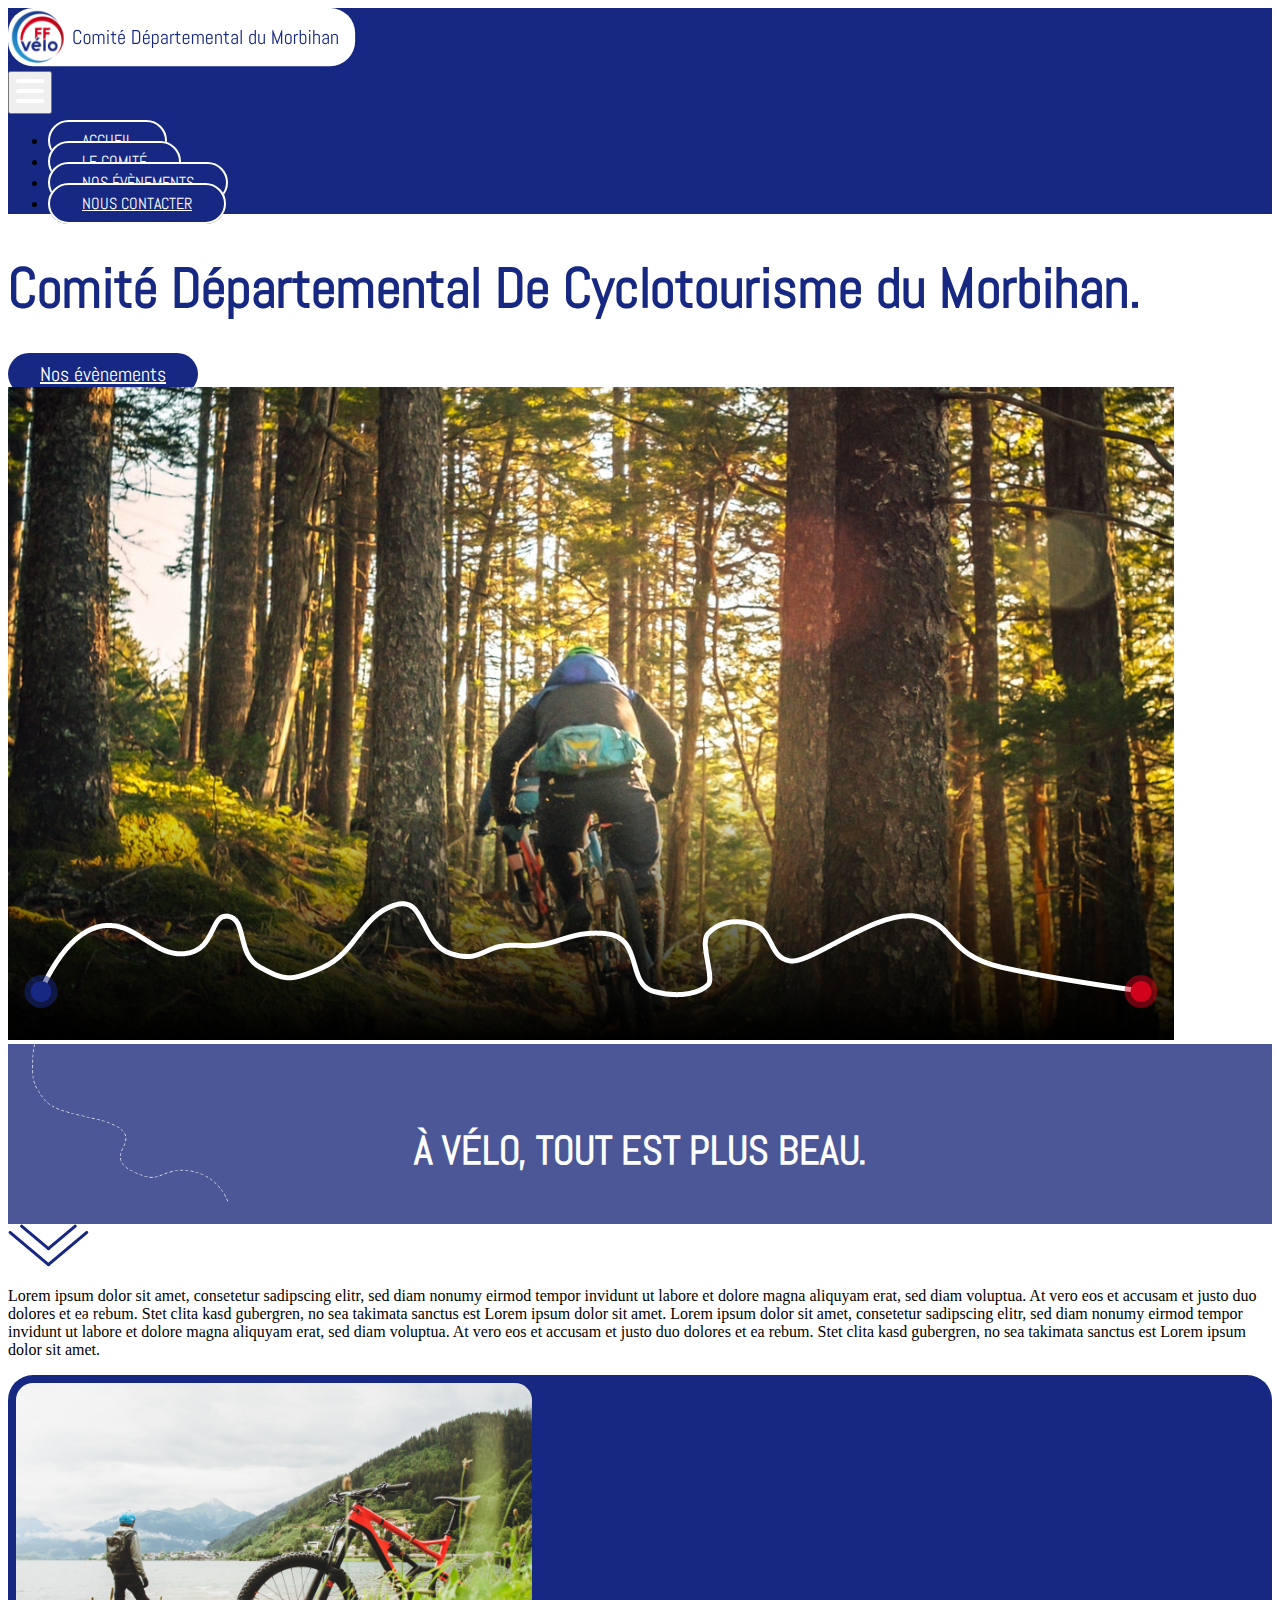
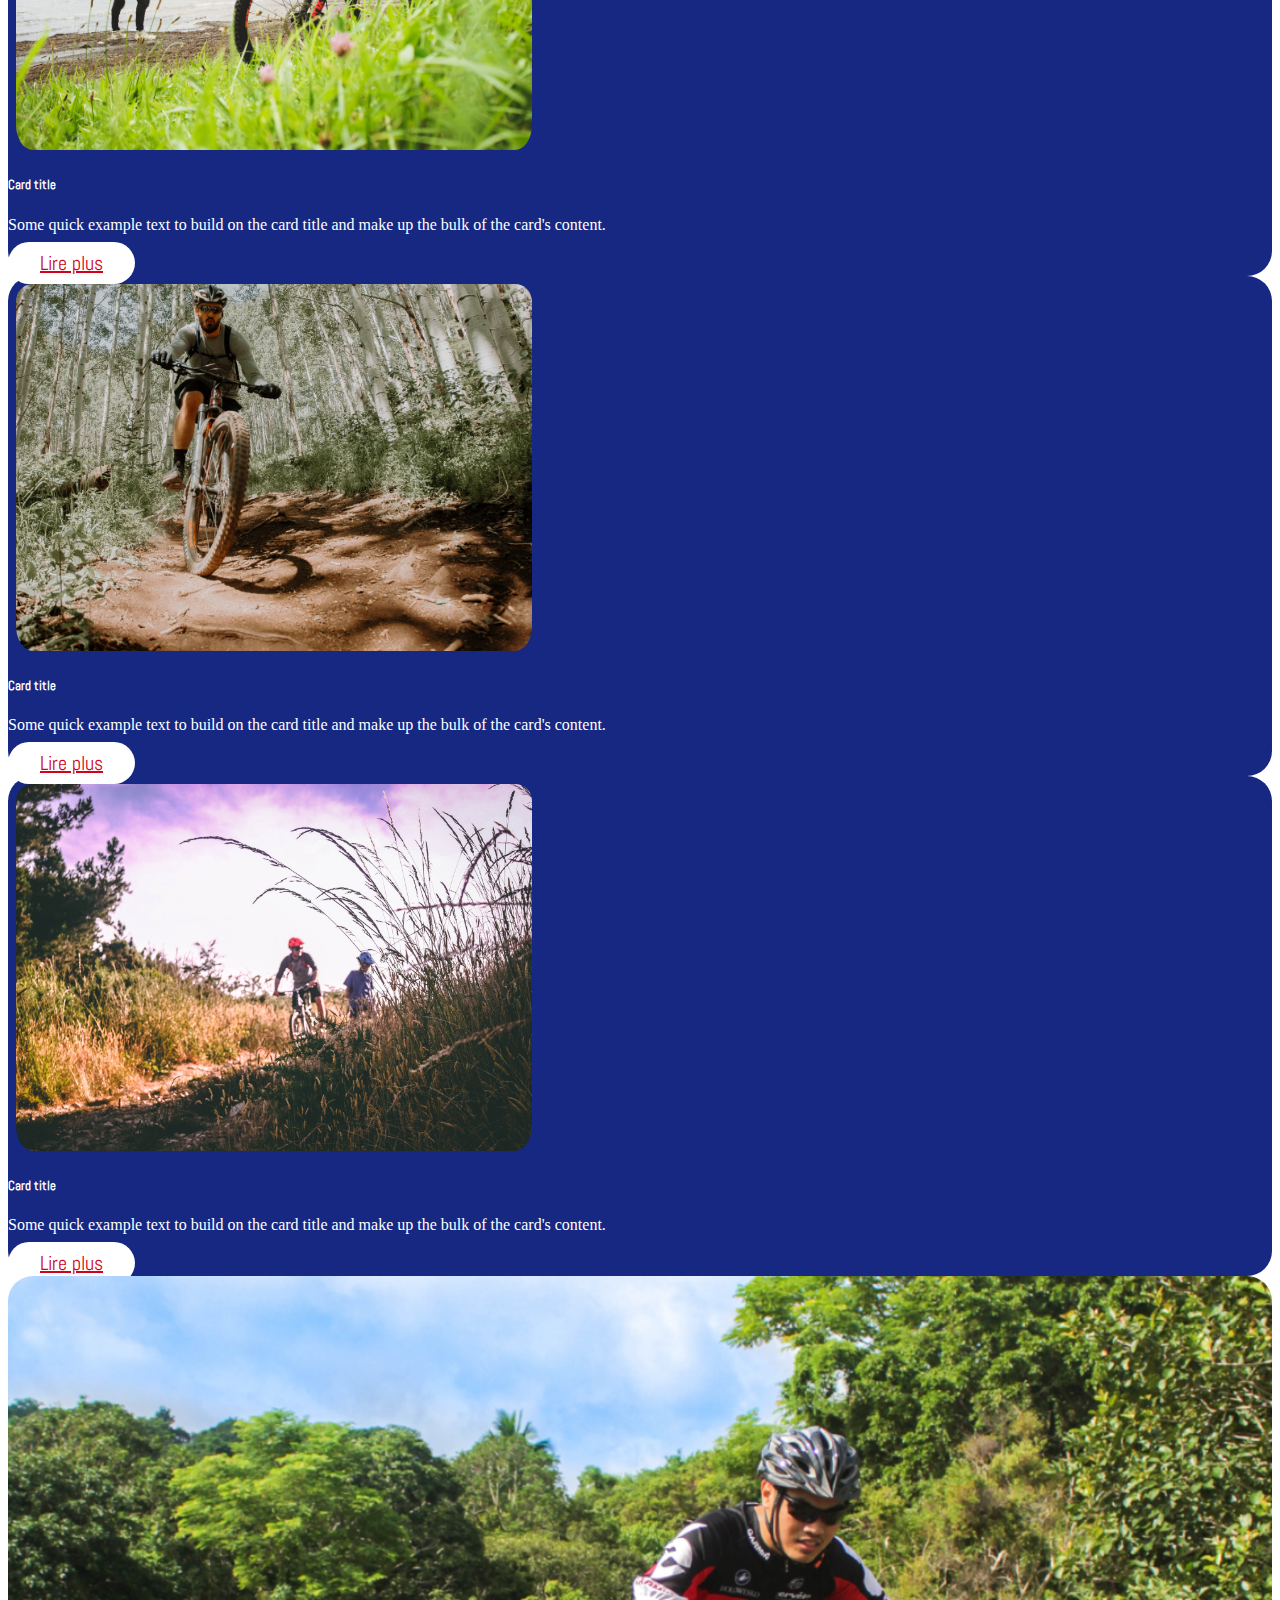
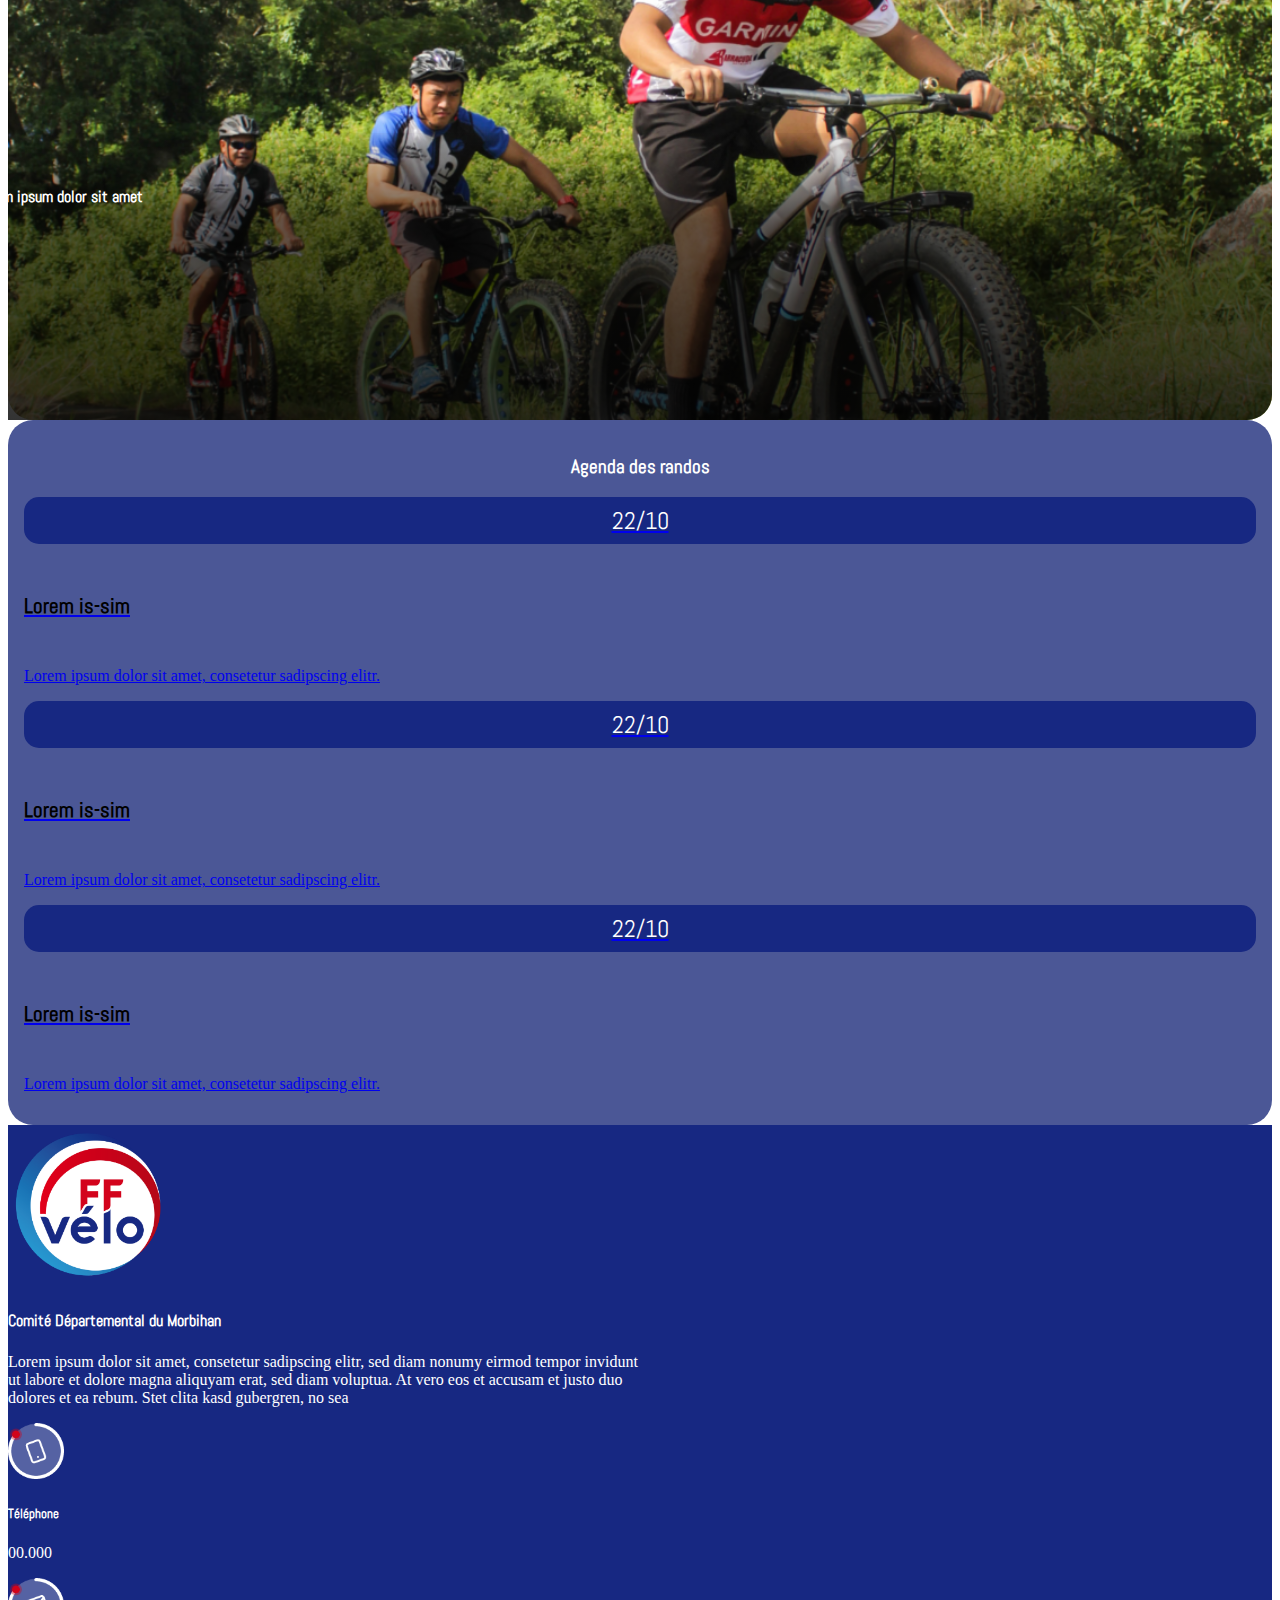
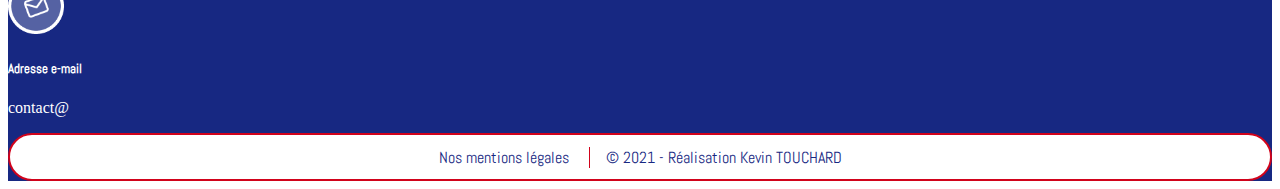
<file: index.html>
<!DOCTYPE html>
<html lang="fr">
  <head>
    <meta charset="UTF-8" />
    <meta http-equiv="X-UA-Compatible" content="IE=edge" />
    <meta name="viewport" content="width=device-width, initial-scale=1.0" />
    <meta
      name="robots"
      content="index, follow, max-image-preview:large, max-snippet:-1, max-video-preview:-1"
    />
    <title>Comité Départemental de Cyclotourisme du Morbihan</title>
    <meta
      name="description"
      content="Découvrez les actualités et les évènements organisés par le comité du Morbihan."
    />
    <link rel="canonical" href="https://morbihan.ffvelo.fr" />
    <meta property="og:locale" content="fr_FR" />
    <meta property="og:type" content="website" />
    <meta
      property="og:title"
      content="Comité Départemental de Cyclotourisme du Morbihan"
    />
    <meta
      property="og:description"
      content="Vous trouverez sur ce site tout ce qu'il faut savoir sur le cyclotourisme au niveau du Morbihan : loisirs, pratique, actualités et séjours touristiques à vélo."
    />
    <meta property="og:url" content="https://morbihan.ffvelo.fr/" />
    <meta property="og:site_name" content="MORBIHAN FFVÉLO" />
    <link
      rel="icon"
      href="assets/img/cropped-FFVELO_logo_CMJN-1024x988-1-32x32.png"
      sizes="32x32"
    />
    <link
      rel="icon"
      href="assets/img/cropped-FFVELO_logo_CMJN-1024x988-1-192x192.png"
      sizes="192x192"
    />
    <link
      rel="apple-touch-icon"
      href="assets/img/cropped-FFVELO_logo_CMJN-1024x988-1-180x180.png"
    />
    <link
      href="https://cdn.jsdelivr.net/npm/bootstrap@5.1.3/dist/css/bootstrap.min.css"
      rel="stylesheet"
      integrity="sha384-1BmE4kWBq78iYhFldvKuhfTAU6auU8tT94WrHftjDbrCEXSU1oBoqyl2QvZ6jIW3"
      crossorigin="anonymous"
    />
    <script
      src="https://cdn.jsdelivr.net/npm/bootstrap@5.1.3/dist/js/bootstrap.bundle.min.js"
      integrity="sha384-ka7Sk0Gln4gmtz2MlQnikT1wXgYsOg+OMhuP+IlRH9sENBO0LRn5q+8nbTov4+1p"
      crossorigin="anonymous"
    ></script>
    <link rel="stylesheet" href="assets/css/cyclorando.css" />
    <link
      rel="stylesheet"
      href="https://cdnjs.cloudflare.com/ajax/libs/font-awesome/6.0.0-beta3/css/all.min.css"
    />
  </head>
  <body>
    <main>
      <nav class="navbar navbar-expand-lg navbar-fixed-top" id="navbar">
        <div class="container justify-content-between">
          <div class="d-flex">
            <a
              href="index.html"
              class="
                d-flex
                align-items-center
                mb-3 mb-md-0
                me-md-auto
                text-dark text-decoration-none
              "
              id="nav-logo"
            >
              <img
                src="assets/img/logo.png"
                alt="Comité Départemental du Morbihan"
              />
            </a>
          </div>
          <button
            class="navbar-toggler"
            type="button"
            data-bs-toggle="collapse"
            data-bs-target="#navbarToggler"
            aria-controls="navbarToggler"
            aria-expanded="false"
            aria-label="Toggle navigation"
          >
            <i class="fas fa-bars"></i>
          </button>
          <div class="navbar-nav flex-row">
            <div class="collapse navbar-collapse" id="navbarToggler">
              <ul class="nav nav-pills d-flex align-items-center">
                <li class="nav-item">
                  <a
                    href="index.html"
                    class="nav-link active"
                    aria-current="page"
                    >Accueil</a
                  >
                </li>
                <li class="nav-item">
                  <a href="comite-directeur.html" class="nav-link">Le comité</a>
                </li>
                <li class="nav-item">
                  <a href="nos-evenements.html" class="nav-link"
                    >Nos évènements</a
                  >
                </li>
                <li class="nav-item">
                  <a href="contact.html" class="nav-link">Nous contacter</a>
                </li>
              </ul>
            </div>
          </div>
        </div>
      </nav>

      <section class="hero-section">
        <div class="row g-0">
          <div class="col-12 col-lg-5 d-flex align-items-center px-3">
            <div class="py-5 px-5">
              <h1>Comité Départemental De Cyclotourisme du Morbihan.</h1>
              <div class="text-end mt-4">
                <a href="nos-evenements.html" class="btn btn-primary"
                  >Nos évènements</a
                >
              </div>
            </div>
          </div>
          <div class="col-12 col-lg-7 d-flex flex-column-reverse">
            <img
              src="assets/img/HERO_IMG.png"
              alt="Photo d'une randonnée à vélo"
              class="img-fluid"
            />
          </div>
        </div>
      </section>
      <div class="row g-0">
        <div class="large-title-before col-2">
          <img src="assets/img/title_dots_left.png" alt="Tracé d'un parcours" />
        </div>
        <div class="large-title col-8">
          <h2>À vélo, tout est plus beau.</h2>
        </div>
        <div class="large-title-after col-2 d-flex justify-content-end">
          <img
            src="assets/img/title_dots_right.png"
            alt="Tracé d'un parcours"
          />
        </div>
      </div>
      <div class="d-flex justify-content-center py-5">
        <img
          class="img-fluid"
          src="assets/img/arrow_bottom.png"
          alt="Vous pouvez faire défiler la page vers le bas"
        />
      </div>
      <div class="container">
        <div class="row pb-5">
          <p>
            Lorem ipsum dolor sit amet, consetetur sadipscing elitr, sed diam
            nonumy eirmod tempor invidunt ut labore et dolore magna aliquyam
            erat, sed diam voluptua. At vero eos et accusam et justo duo dolores
            et ea rebum. Stet clita kasd gubergren, no sea takimata sanctus est
            Lorem ipsum dolor sit amet. Lorem ipsum dolor sit amet, consetetur
            sadipscing elitr, sed diam nonumy eirmod tempor invidunt ut labore
            et dolore magna aliquyam erat, sed diam voluptua. At vero eos et
            accusam et justo duo dolores et ea rebum. Stet clita kasd gubergren,
            no sea takimata sanctus est Lorem ipsum dolor sit amet.
          </p>
        </div>
      </div>

      <div class="container">
        <div class="row gx-5 p-1 p-lg-5">
          <div class="col-12 col-lg-4 mb-5 mb-lg-0">
            <div class="card">
              <img
                src="assets/img/photos/velo-1.png"
                class="card-img-top"
                alt="Sortie en vélo"
              />
              <div class="card-body">
                <h5 class="card-title">Card title</h5>
                <p class="card-text">
                  Some quick example text to build on the card title and make up
                  the bulk of the card's content.
                </p>
                <div class="text-end">
                  <a href="#" class="btn">Lire plus</a>
                </div>
              </div>
            </div>
          </div>
          <div class="col-12 col-lg-4 mb-5 mb-lg-0">
            <div class="card">
              <img
                src="assets/img/photos/velo-2.png"
                class="card-img-top"
                alt="Sortie en vélo"
              />
              <div class="card-body">
                <h5 class="card-title">Card title</h5>
                <p class="card-text">
                  Some quick example text to build on the card title and make up
                  the bulk of the card's content.
                </p>
                <div class="text-end">
                  <a href="#" class="btn">Lire plus</a>
                </div>
              </div>
            </div>
          </div>
          <div class="col-12 col-lg-4 mb-5 mb-lg-0">
            <div class="card">
              <img
                src="assets/img/photos/velo-3.png"
                class="card-img-top"
                alt="Sortie en vélo"
              />
              <div class="card-body">
                <h5 class="card-title">Card title</h5>
                <p class="card-text">
                  Some quick example text to build on the card title and make up
                  the bulk of the card's content.
                </p>
                <div class="text-end">
                  <a href="#" class="btn">Lire plus</a>
                </div>
              </div>
            </div>
          </div>
        </div>
      </div>

      <div class="container mb-5">
        <div class="row gx-5 p-2 p-lg-5">
          <div class="col-12 col-lg-8 mb-5 mb-lg-0">
            <div class="big-img-container">
              <img
                src="assets/img/photos/velo-4.png"
                alt="Photos de personnes faisant du vélo"
                class="img-fluid big-img-btn"
              />
              <div class="img-overlay d-flex align-items-end">
                <h4>Lorem ipsum dolor sit amet</h4>
              </div>
            </div>
          </div>

          <div class="col-12 col-lg-4">
            <div class="block block-rounded bg-primary-light">
              <div class="block-header">
                <h3>Agenda des randos</h3>
              </div>
              <div class="block-content">
                <div class="list-group">
                  <a href="#" class="list-group-item d-flex gap-3 py-3">
                    <div class="list-item-date">22/10</div>
                    <div class="d-flex gap-2 w-100 justify-content-between">
                      <div>
                        <h6 class="mb-0">Lorem is-sim</h6>
                        <p class="mb-0 opacity-75">
                          Lorem ipsum dolor sit amet, consetetur sadipscing
                          elitr.
                        </p>
                      </div>
                    </div>
                  </a>

                  <a href="#" class="list-group-item d-flex gap-3 py-3">
                    <div class="list-item-date">22/10</div>
                    <div class="d-flex gap-2 w-100 justify-content-between">
                      <div>
                        <h6 class="mb-0">Lorem is-sim</h6>
                        <p class="mb-0 opacity-75">
                          Lorem ipsum dolor sit amet, consetetur sadipscing
                          elitr.
                        </p>
                      </div>
                    </div>
                  </a>

                  <a href="#" class="list-group-item d-flex gap-3 py-3">
                    <div class="list-item-date">22/10</div>
                    <div class="d-flex gap-2 w-100 justify-content-between">
                      <div>
                        <h6 class="mb-0">Lorem is-sim</h6>
                        <p class="mb-0 opacity-75">
                          Lorem ipsum dolor sit amet, consetetur sadipscing
                          elitr.
                        </p>
                      </div>
                    </div>
                  </a>
                </div>
              </div>
            </div>
          </div>
        </div>
      </div>
    </main>

    <footer class="p-5 bg-primary">
      <div class="row mb-4">
        <div class="col-12 col-lg-8">
          <div class="d-lg-flex gap-3 py-3">
            <div class="p-4">
              <a href="#" class="footer-logo">
                <img
                  src="assets/img/FFVELO_logo.png"
                  alt="Fédération de vélo"
                  class="img-fluid"
                />
              </a>
            </div>
            <div class="footer-text">
              <h4>Comité Départemental du Morbihan</h4>
              <p>
                Lorem ipsum dolor sit amet, consetetur sadipscing elitr, sed
                diam nonumy eirmod tempor invidunt ut labore et dolore magna
                aliquyam erat, sed diam voluptua. At vero eos et accusam et
                justo duo dolores et ea rebum. Stet clita kasd gubergren, no sea
              </p>
            </div>
          </div>
        </div>
        <div class="col-12 col-lg-4">
          <div class="footer-ul">
            <div class="footer-li d-flex gap-3 py-3">
              <img
                src="assets/img/footer_phone.png"
                alt="Numéro de téléphone"
              />
              <div class="footer-li-text">
                <h5>Téléphone</h5>
                <p>00.000</p>
              </div>
            </div>
            <div class="footer-li d-flex gap-3 py-3">
              <img src="assets/img/footer_email.png" alt="Adresse e-mail" />
              <div class="footer-li-text">
                <h5>Adresse e-mail</h5>
                <p>contact@</p>
              </div>
            </div>
          </div>
        </div>
      </div>
      <div class="row d-flex justify-content-center">
        <div class="footer-bottom w-auto">
          <a href="#">Nos mentions légales</a> <span class="divider-v"></span>
          <a href="#">© 2021 - Réalisation Kevin TOUCHARD</a>
        </div>
      </div>
    </footer>
  </body>
</html>
</file>
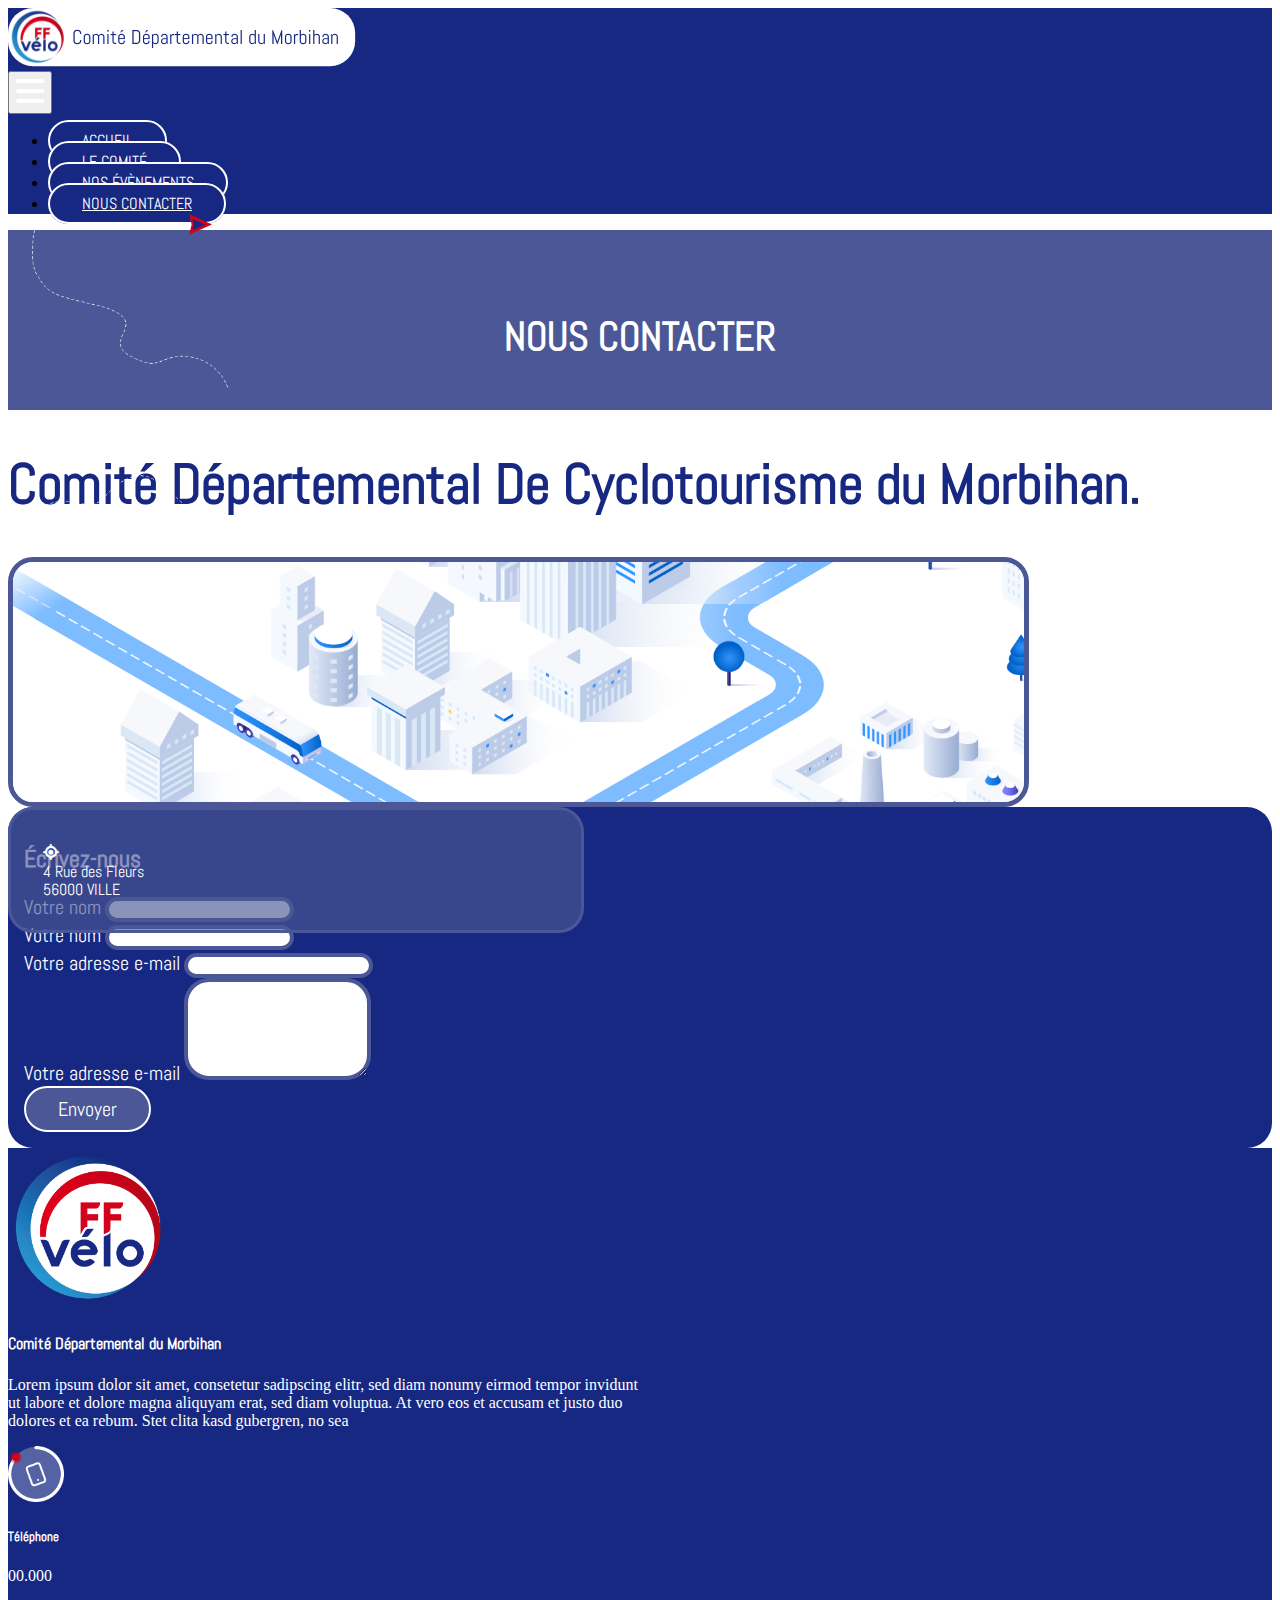
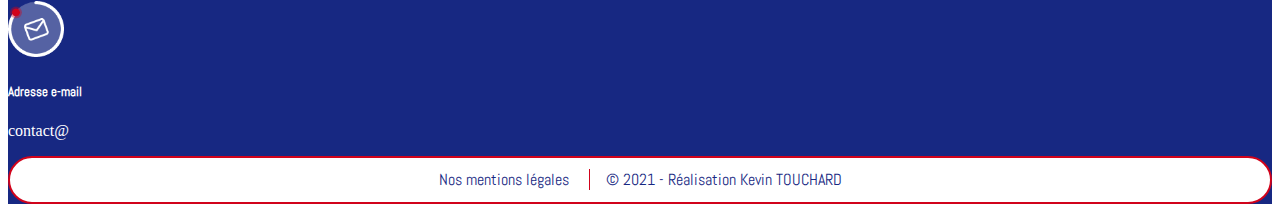
<file: contact.html>
<!DOCTYPE html>
<html lang="fr">
  <head>
    <meta charset="UTF-8" />
    <meta http-equiv="X-UA-Compatible" content="IE=edge" />
    <meta name="viewport" content="width=device-width, initial-scale=1.0" />
    <meta
      name="robots"
      content="index, follow, max-image-preview:large, max-snippet:-1, max-video-preview:-1"
    />
    <title>Contactez-nous - CoDep du Morbihan</title>
    <meta
      name="description"
      content="Découvrez les actualités et les évènements organisés par le comité du Morbihan."
    />
    <link rel="canonical" href="https://morbihan.ffvelo.fr" />
    <meta property="og:locale" content="fr_FR" />
    <meta property="og:type" content="website" />
    <meta
      property="og:title"
      content="Comité Départemental de Cyclotourisme du Morbihan"
    />
    <meta
      property="og:description"
      content="Vous trouverez sur ce site tout ce qu'il faut savoir sur le cyclotourisme au niveau du Morbihan : loisirs, pratique, actualités et séjours touristiques à vélo."
    />
    <meta property="og:url" content="https://morbihan.ffvelo.fr/" />
    <meta property="og:site_name" content="MORBIHAN FFVÉLO" />
    <link
      rel="icon"
      href="assets/img/cropped-FFVELO_logo_CMJN-1024x988-1-32x32.png"
      sizes="32x32"
    />
    <link
      rel="icon"
      href="assets/img/cropped-FFVELO_logo_CMJN-1024x988-1-192x192.png"
      sizes="192x192"
    />
    <link
      rel="apple-touch-icon"
      href="assets/img/cropped-FFVELO_logo_CMJN-1024x988-1-180x180.png"
    />
    <link
      href="https://cdn.jsdelivr.net/npm/bootstrap@5.1.3/dist/css/bootstrap.min.css"
      rel="stylesheet"
      integrity="sha384-1BmE4kWBq78iYhFldvKuhfTAU6auU8tT94WrHftjDbrCEXSU1oBoqyl2QvZ6jIW3"
      crossorigin="anonymous"
    />
    <script
      src="https://cdn.jsdelivr.net/npm/bootstrap@5.1.3/dist/js/bootstrap.bundle.min.js"
      integrity="sha384-ka7Sk0Gln4gmtz2MlQnikT1wXgYsOg+OMhuP+IlRH9sENBO0LRn5q+8nbTov4+1p"
      crossorigin="anonymous"
    ></script>
    <link rel="stylesheet" href="assets/css/cyclorando.css" />
    <link
      rel="stylesheet"
      href="https://cdnjs.cloudflare.com/ajax/libs/font-awesome/6.0.0-beta3/css/all.min.css"
    />
  </head>
  <body>
    <main>
      <nav class="navbar navbar-expand-lg navbar-fixed-top" id="navbar">
        <div class="container justify-content-between">
          <div class="d-flex">
            <a
              href="index.html"
              class="
                d-flex
                align-items-center
                mb-3 mb-md-0
                me-md-auto
                text-dark text-decoration-none
              "
              id="nav-logo"
            >
              <img
                src="assets/img/logo.png"
                alt="Comité Départemental du Morbihan"
              />
            </a>
          </div>
          <button
            class="navbar-toggler"
            type="button"
            data-bs-toggle="collapse"
            data-bs-target="#navbarToggler"
            aria-controls="navbarToggler"
            aria-expanded="false"
            aria-label="Toggle navigation"
          >
            <i class="fas fa-bars"></i>
          </button>
          <div class="navbar-nav flex-row">
            <div class="collapse navbar-collapse" id="navbarToggler">
              <ul class="nav nav-pills d-flex align-items-center">
                <li class="nav-item">
                  <a href="index.html" class="nav-link" aria-current="page"
                    >Accueil</a
                  >
                </li>
                <li class="nav-item">
                  <a href="comite-directeur.html" class="nav-link">Le comité</a>
                </li>
                <li class="nav-item">
                  <a href="nos-evenements.html" class="nav-link"
                    >Nos évènements</a
                  >
                </li>
                <li class="nav-item">
                  <a href="contact.html" class="nav-link active"
                    >Nous contacter</a
                  >
                </li>
              </ul>
            </div>
          </div>
        </div>
      </nav>
      <div class="container mt-5 mb-5">
        <div class="row g-0">
          <div class="large-title-before col-2">
            <img
              src="assets/img/title_dots_left.png"
              alt="Tracé d'un parcours"
            />
          </div>
          <div class="large-title col-8">
            <h2>Nous contacter</h2>
          </div>
          <div class="large-title-after col-2 d-flex justify-content-end">
            <img
              src="assets/img/title_dots_right.png"
              alt="Tracé d'un parcours"
            />
          </div>
        </div>
      </div>
      <div class="container">
        <div class="row mb-5">
          <div class="col-12 col-lg-6 mb-5 mb-lg-0 d-flex align-items-center">
            <div class="">
              <div class="p-5">
                <h1>Comité Départemental De Cyclotourisme du Morbihan.</h1>
              </div>
              <div class="d-flex justify-content-center">
                <div
                  class="
                    container-map
                    d-flex
                    justify-content-center
                    align-items-center
                  "
                >
                  <img src="assets/img/map.png" alt="Carte" class="img-fluid" />
                  <div
                    class="
                      overlay-blue-light
                      d-flex
                      gap-3
                      align-items-center
                      justify-content-center
                    "
                  >
                    <i class="fa fa-location"></i>
                    <div>
                      <p>4 Rue des Fleurs</p>
                      <p>56000 VILLE</p>
                    </div>
                  </div>
                </div>
              </div>
            </div>
          </div>
          <div class="col-12 col-lg-6">
            <div class="block block-rounded bg-primary">
              <div class="block-content p-4">
                <form>
                  <h2 class="mb-3">Écrivez-nous</h2>
                  <div class="row mb-3">
                    <div class="col-12 col-lg-6">
                      <label for="input-lastname" class="form-label"
                        >Votre nom</label
                      >
                      <input type="text" class="form-control" id="input-name" />
                    </div>
                    <div class="col-12 col-lg-6">
                      <label for="input-firstname" class="form-label"
                        >Votre nom</label
                      >
                      <input
                        type="text"
                        class="form-control"
                        id="input-lastname"
                      />
                    </div>
                  </div>
                  <div class="row mb-3">
                    <div class="col-12 col-lg-8">
                      <label for="input-firstname" class="form-label"
                        >Votre adresse e-mail</label
                      >
                      <input
                        type="email"
                        class="form-control"
                        id="input-email"
                      />
                    </div>
                  </div>
                  <div class="row mb-3">
                    <div class="col-12">
                      <label for="input-message" class="form-label"
                        >Votre adresse e-mail</label
                      >
                      <textarea
                        name="input-message"
                        id="input-message"
                        class="form-control"
                        cols="20"
                        rows="6"
                      ></textarea>
                    </div>
                  </div>
                  <div class="row">
                    <div class="col-12 d-flex justify-content-end">
                      <button type="submit" class="btn btn-primary-light">
                        Envoyer
                      </button>
                    </div>
                  </div>
                </form>
              </div>
            </div>
          </div>
        </div>
      </div>
    </main>

    <footer class="p-5 bg-primary">
      <div class="row mb-4">
        <div class="col-12 col-lg-8">
          <div class="d-lg-flex gap-3 py-3">
            <div class="p-4">
              <a href="#" class="footer-logo">
                <img
                  src="assets/img/FFVELO_logo.png"
                  alt="Fédération de vélo"
                  class="img-fluid"
                />
              </a>
            </div>
            <div class="footer-text">
              <h4>Comité Départemental du Morbihan</h4>
              <p>
                Lorem ipsum dolor sit amet, consetetur sadipscing elitr, sed
                diam nonumy eirmod tempor invidunt ut labore et dolore magna
                aliquyam erat, sed diam voluptua. At vero eos et accusam et
                justo duo dolores et ea rebum. Stet clita kasd gubergren, no sea
              </p>
            </div>
          </div>
        </div>
        <div class="col-12 col-lg-4">
          <div class="footer-ul">
            <div class="footer-li d-flex gap-3 py-3">
              <img
                src="assets/img/footer_phone.png"
                alt="Numéro de téléphone"
              />
              <div class="footer-li-text">
                <h5>Téléphone</h5>
                <p>00.000</p>
              </div>
            </div>
            <div class="footer-li d-flex gap-3 py-3">
              <img src="assets/img/footer_email.png" alt="Adresse e-mail" />
              <div class="footer-li-text">
                <h5>Adresse e-mail</h5>
                <p>contact@</p>
              </div>
            </div>
          </div>
        </div>
      </div>
      <div class="row d-flex justify-content-center">
        <div class="footer-bottom w-auto">
          <a href="#">Nos mentions légales</a> <span class="divider-v"></span>
          <a href="#">© 2021 - Réalisation Kevin TOUCHARD</a>
        </div>
      </div>
    </footer>
  </body>
</html>
</file>
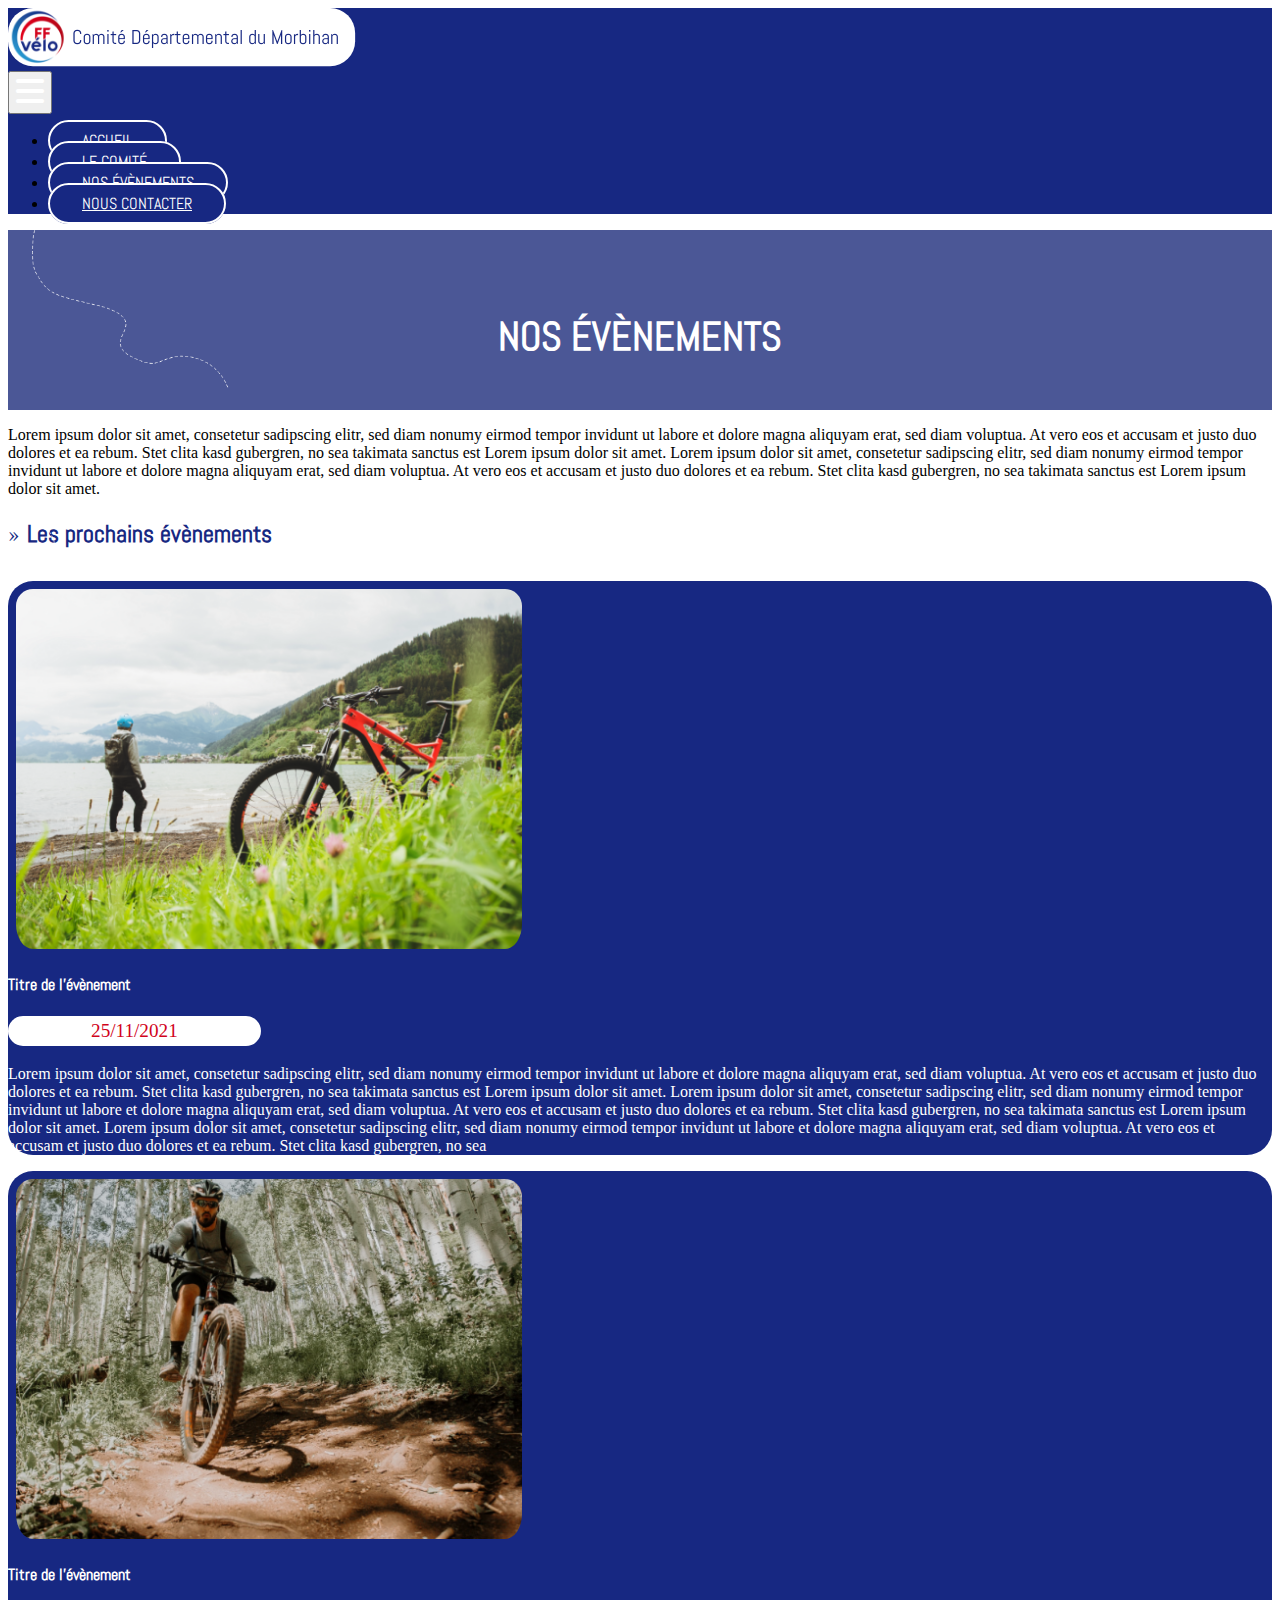
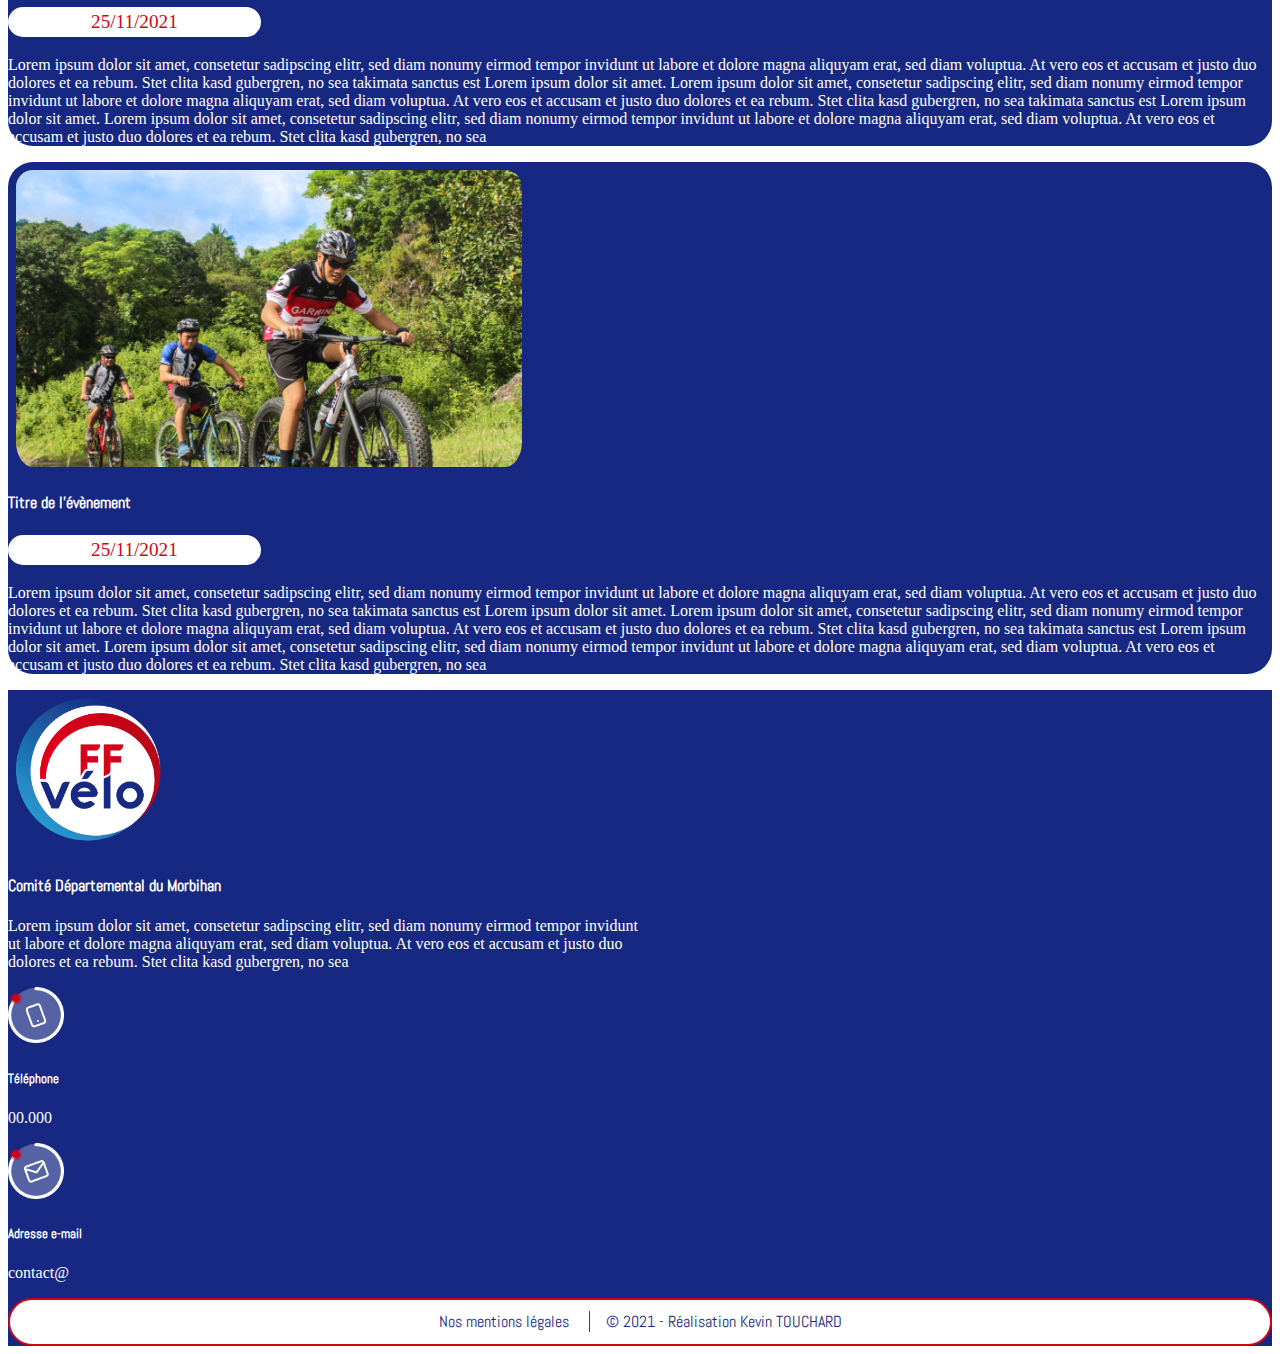
<file: nos-evenements.html>
<!DOCTYPE html>
<html lang="fr">
  <head>
    <meta charset="UTF-8" />
    <meta http-equiv="X-UA-Compatible" content="IE=edge" />
    <meta name="viewport" content="width=device-width, initial-scale=1.0" />
    <meta
      name="robots"
      content="index, follow, max-image-preview:large, max-snippet:-1, max-video-preview:-1"
    />
    <title>Nos évènements, nos sorties - CoDep du Morbihan</title>
    <meta
      name="description"
      content="Découvrez les actualités et les évènements organisés par le comité du Morbihan."
    />
    <link rel="canonical" href="https://morbihan.ffvelo.fr" />
    <meta property="og:locale" content="fr_FR" />
    <meta property="og:type" content="website" />
    <meta
      property="og:title"
      content="Comité Départemental de Cyclotourisme du Morbihan"
    />
    <meta
      property="og:description"
      content="Vous trouverez sur ce site tout ce qu'il faut savoir sur le cyclotourisme au niveau du Morbihan : loisirs, pratique, actualités et séjours touristiques à vélo."
    />
    <meta property="og:url" content="https://morbihan.ffvelo.fr/" />
    <meta property="og:site_name" content="MORBIHAN FFVÉLO" />
    <link
      rel="icon"
      href="assets/img/cropped-FFVELO_logo_CMJN-1024x988-1-32x32.png"
      sizes="32x32"
    />
    <link
      rel="icon"
      href="assets/img/cropped-FFVELO_logo_CMJN-1024x988-1-192x192.png"
      sizes="192x192"
    />
    <link
      rel="apple-touch-icon"
      href="assets/img/cropped-FFVELO_logo_CMJN-1024x988-1-180x180.png"
    />
    <link
      href="https://cdn.jsdelivr.net/npm/bootstrap@5.1.3/dist/css/bootstrap.min.css"
      rel="stylesheet"
      integrity="sha384-1BmE4kWBq78iYhFldvKuhfTAU6auU8tT94WrHftjDbrCEXSU1oBoqyl2QvZ6jIW3"
      crossorigin="anonymous"
    />
    <script
      src="https://cdn.jsdelivr.net/npm/bootstrap@5.1.3/dist/js/bootstrap.bundle.min.js"
      integrity="sha384-ka7Sk0Gln4gmtz2MlQnikT1wXgYsOg+OMhuP+IlRH9sENBO0LRn5q+8nbTov4+1p"
      crossorigin="anonymous"
    ></script>
    <link rel="stylesheet" href="assets/css/cyclorando.css" />
    <link
      rel="stylesheet"
      href="https://cdnjs.cloudflare.com/ajax/libs/font-awesome/6.0.0-beta3/css/all.min.css"
    />
  </head>
  <body>
    <main>
      <nav class="navbar navbar-expand-lg navbar-fixed-top" id="navbar">
        <div class="container justify-content-between">
          <div class="d-flex">
            <a
              href="index.html"
              class="
                d-flex
                align-items-center
                mb-3 mb-md-0
                me-md-auto
                text-dark text-decoration-none
              "
              id="nav-logo"
            >
              <img
                src="assets/img/logo.png"
                alt="Comité Départemental du Morbihan"
              />
            </a>
          </div>
          <button
            class="navbar-toggler"
            type="button"
            data-bs-toggle="collapse"
            data-bs-target="#navbarToggler"
            aria-controls="navbarToggler"
            aria-expanded="false"
            aria-label="Toggle navigation"
          >
            <i class="fas fa-bars"></i>
          </button>
          <div class="navbar-nav flex-row">
            <div class="collapse navbar-collapse" id="navbarToggler">
              <ul class="nav nav-pills d-flex align-items-center">
                <li class="nav-item">
                  <a href="index.html" class="nav-link" aria-current="page"
                    >Accueil</a
                  >
                </li>
                <li class="nav-item">
                  <a href="comite-directeur.html" class="nav-link">Le comité</a>
                </li>
                <li class="nav-item">
                  <a href="nos-evenements.html" class="nav-link active"
                    >Nos évènements</a
                  >
                </li>
                <li class="nav-item">
                  <a href="contact.html" class="nav-link">Nous contacter</a>
                </li>
              </ul>
            </div>
          </div>
        </div>
      </nav>
      <div class="container mt-5 mb-5">
        <div class="row g-0">
          <div class="large-title-before col-2">
            <img
              src="assets/img/title_dots_left.png"
              alt="Tracé d'un parcours"
            />
          </div>
          <div class="large-title col-8">
            <h2>Nos évènements</h2>
          </div>
          <div class="large-title-after col-2 d-flex justify-content-end">
            <img
              src="assets/img/title_dots_right.png"
              alt="Tracé d'un parcours"
            />
          </div>
        </div>
      </div>
      <div class="container">
        <div class="row pb-5">
          <p>
            Lorem ipsum dolor sit amet, consetetur sadipscing elitr, sed diam
            nonumy eirmod tempor invidunt ut labore et dolore magna aliquyam
            erat, sed diam voluptua. At vero eos et accusam et justo duo dolores
            et ea rebum. Stet clita kasd gubergren, no sea takimata sanctus est
            Lorem ipsum dolor sit amet. Lorem ipsum dolor sit amet, consetetur
            sadipscing elitr, sed diam nonumy eirmod tempor invidunt ut labore
            et dolore magna aliquyam erat, sed diam voluptua. At vero eos et
            accusam et justo duo dolores et ea rebum. Stet clita kasd gubergren,
            no sea takimata sanctus est Lorem ipsum dolor sit amet.
          </p>
        </div>
        <div class="row">
          <h2 class="title mb-5">Les prochains évènements</h2>
          <div class="row px-lg-5">
            <div class="col-12 mb-4">
              <div class="card card-event mx-lg-5 mb-5">
                <div class="d-lg-flex gap-1 mb-2">
                  <img
                    src="assets/img/photos/velo-1.png"
                    class="card-img-top"
                    alt="Sortie en vélo"
                  />
                  <div class="card-body">
                    <div class="d-lg-flex gap-2 mb-2">
                      <h4 class="card-title d-flex align-items-center">
                        Titre de l'évènement
                      </h4>
                      <div
                        class="
                          title-option
                          d-lg-flex
                          justify-content-end
                          w-auto
                        "
                      >
                        <p>25/11/2021</p>
                      </div>
                    </div>
                    <p class="card-text">
                      Lorem ipsum dolor sit amet, consetetur sadipscing elitr,
                      sed diam nonumy eirmod tempor invidunt ut labore et dolore
                      magna aliquyam erat, sed diam voluptua. At vero eos et
                      accusam et justo duo dolores et ea rebum. Stet clita kasd
                      gubergren, no sea takimata sanctus est Lorem ipsum dolor
                      sit amet. Lorem ipsum dolor sit amet, consetetur
                      sadipscing elitr, sed diam nonumy eirmod tempor invidunt
                      ut labore et dolore magna aliquyam erat, sed diam
                      voluptua. At vero eos et accusam et justo duo dolores et
                      ea rebum. Stet clita kasd gubergren, no sea takimata
                      sanctus est Lorem ipsum dolor sit amet. Lorem ipsum dolor
                      sit amet, consetetur sadipscing elitr, sed diam nonumy
                      eirmod tempor invidunt ut labore et dolore magna aliquyam
                      erat, sed diam voluptua. At vero eos et accusam et justo
                      duo dolores et ea rebum. Stet clita kasd gubergren, no sea
                    </p>
                  </div>
                </div>
              </div>
            </div>

            <div class="col-12 mb-4">
              <div class="card card-event mx-lg-5 mb-5">
                <div class="d-lg-flex gap-1 mb-2">
                  <img
                    src="assets/img/photos/velo-2.png"
                    class="card-img-top"
                    alt="Sortie en vélo"
                  />
                  <div class="card-body">
                    <div class="d-lg-flex gap-2 mb-2">
                      <h4 class="card-title d-flex align-items-center">
                        Titre de l'évènement
                      </h4>
                      <div
                        class="
                          title-option
                          d-lg-flex
                          justify-content-end
                          w-auto
                        "
                      >
                        <p>25/11/2021</p>
                      </div>
                    </div>
                    <p class="card-text">
                      Lorem ipsum dolor sit amet, consetetur sadipscing elitr,
                      sed diam nonumy eirmod tempor invidunt ut labore et dolore
                      magna aliquyam erat, sed diam voluptua. At vero eos et
                      accusam et justo duo dolores et ea rebum. Stet clita kasd
                      gubergren, no sea takimata sanctus est Lorem ipsum dolor
                      sit amet. Lorem ipsum dolor sit amet, consetetur
                      sadipscing elitr, sed diam nonumy eirmod tempor invidunt
                      ut labore et dolore magna aliquyam erat, sed diam
                      voluptua. At vero eos et accusam et justo duo dolores et
                      ea rebum. Stet clita kasd gubergren, no sea takimata
                      sanctus est Lorem ipsum dolor sit amet. Lorem ipsum dolor
                      sit amet, consetetur sadipscing elitr, sed diam nonumy
                      eirmod tempor invidunt ut labore et dolore magna aliquyam
                      erat, sed diam voluptua. At vero eos et accusam et justo
                      duo dolores et ea rebum. Stet clita kasd gubergren, no sea
                    </p>
                  </div>
                </div>
              </div>
            </div>

            <div class="col-12 mb-4">
              <div class="card card-event mx-lg-5 mb-5">
                <div class="d-lg-flex gap-1 mb-2">
                  <img
                    src="assets/img/photos/velo-4.png"
                    class="card-img-top"
                    alt="Sortie en vélo"
                  />
                  <div class="card-body">
                    <div class="d-lg-flex gap-2 mb-2">
                      <h4 class="card-title d-lg-flex align-items-center">
                        Titre de l'évènement
                      </h4>
                      <div
                        class="
                          title-option
                          d-lg-flex
                          justify-content-end
                          w-auto
                        "
                      >
                        <p>25/11/2021</p>
                      </div>
                    </div>
                    <p class="card-text">
                      Lorem ipsum dolor sit amet, consetetur sadipscing elitr,
                      sed diam nonumy eirmod tempor invidunt ut labore et dolore
                      magna aliquyam erat, sed diam voluptua. At vero eos et
                      accusam et justo duo dolores et ea rebum. Stet clita kasd
                      gubergren, no sea takimata sanctus est Lorem ipsum dolor
                      sit amet. Lorem ipsum dolor sit amet, consetetur
                      sadipscing elitr, sed diam nonumy eirmod tempor invidunt
                      ut labore et dolore magna aliquyam erat, sed diam
                      voluptua. At vero eos et accusam et justo duo dolores et
                      ea rebum. Stet clita kasd gubergren, no sea takimata
                      sanctus est Lorem ipsum dolor sit amet. Lorem ipsum dolor
                      sit amet, consetetur sadipscing elitr, sed diam nonumy
                      eirmod tempor invidunt ut labore et dolore magna aliquyam
                      erat, sed diam voluptua. At vero eos et accusam et justo
                      duo dolores et ea rebum. Stet clita kasd gubergren, no sea
                    </p>
                  </div>
                </div>
              </div>
            </div>
          </div>
        </div>
      </div>
    </main>

    <footer class="p-5 bg-primary">
      <div class="row mb-4">
        <div class="col-12 col-lg-8">
          <div class="d-lg-flex gap-3 py-3">
            <div class="p-4">
              <a href="#" class="footer-logo">
                <img
                  src="assets/img/FFVELO_logo.png"
                  alt="Fédération de vélo"
                  class="img-fluid"
                />
              </a>
            </div>
            <div class="footer-text">
              <h4>Comité Départemental du Morbihan</h4>
              <p>
                Lorem ipsum dolor sit amet, consetetur sadipscing elitr, sed
                diam nonumy eirmod tempor invidunt ut labore et dolore magna
                aliquyam erat, sed diam voluptua. At vero eos et accusam et
                justo duo dolores et ea rebum. Stet clita kasd gubergren, no sea
              </p>
            </div>
          </div>
        </div>
        <div class="col-12 col-lg-4">
          <div class="footer-ul">
            <div class="footer-li d-flex gap-3 py-3">
              <img
                src="assets/img/footer_phone.png"
                alt="Numéro de téléphone"
              />
              <div class="footer-li-text">
                <h5>Téléphone</h5>
                <p>00.000</p>
              </div>
            </div>
            <div class="footer-li d-flex gap-3 py-3">
              <img src="assets/img/footer_email.png" alt="Adresse e-mail" />
              <div class="footer-li-text">
                <h5>Adresse e-mail</h5>
                <p>contact@</p>
              </div>
            </div>
          </div>
        </div>
      </div>
      <div class="row d-flex justify-content-center">
        <div class="footer-bottom w-auto">
          <a href="#">Nos mentions légales</a> <span class="divider-v"></span>
          <a href="#">© 2021 - Réalisation Kevin TOUCHARD</a>
        </div>
      </div>
    </footer>
  </body>
</html>
</file>
<file: assets/css/cyclorando.css>
@font-face {
  font-family: "Abel";
  src: url("../fonts/Abel-Regular.ttf") format("truetype");
}

:root {
  --ff-blue: #172882;
  --ff-red: #d1031b;
  --ff-blue-light: #4b5796;
  --ff-white: #ffffff;
  --ff-big-corner: 50px;
  --ff-litle-corner: 25px;
  --h1-size: 70px;
  --h2-size: 60px;
  --ff-font-family: "Abel", Arial, Helvetica, sans-serif;
}

#navbar {
  background-color: var(--ff-blue);
}

.navbar-nav .nav-pills li.nav-item {
  margin-right: 1.5rem;
}

.navbar-nav .nav-pills li.nav-item:last-child {
  margin-right: 0;
}

.navbar-nav .nav-pills .nav-link {
  border: 2px solid var(--ff-white);
  border-radius: var(--ff-litle-corner);
  background-color: var(--ff-blue);
  font-family: var(--ff-font-family);
  color: white;
  text-transform: uppercase;
  padding: 0.5rem 2rem 0.5rem 2rem;
  position: relative;
  transition: all 200ms ease;
}

.navbar-nav .nav-pills .nav-link.active {
  background-color: var(--ff-blue);
}

.navbar-nav .nav-pills .nav-link.active::before {
  content: url("../img/triangle-nav.png");
  position: absolute;
  right: 0.75rem;
  bottom: -1.15rem;
  opacity: 1;
}

.navbar-nav .nav-pills .nav-link::before {
  content: url("../img/triangle-nav.png");
  position: absolute;
  right: 70%;
  bottom: -1.15rem;
  transition: all 800ms ease;
  opacity: 0;
}

.navbar-nav .nav-pills .nav-link::after {
  content: url("../img/point-nav.png");
  position: absolute;
  right: -0.5rem;
  top: 0.75rem;
  transition: all 800ms ease;
  opacity: 0;
}

.navbar-nav .nav-pills .nav-link:hover::before {
  content: url("../img/triangle-nav.png");
  position: absolute;
  right: 0.75rem;
  bottom: -1.15rem;
  transition: all 800ms ease;
  opacity: 1;
}

.navbar-nav .nav-pills .nav-link:hover::after {
  content: url("../img/point-nav.png");
  position: absolute;
  right: -0.5rem;
  top: 0.75rem;
  transition: all 800ms ease;
  opacity: 1;
}

h1,
h2,
h3,
h4,
h5,
h6 {
  font-family: var(--ff-font-family);
  color: var(--ff-blue);
}

h1 {
  font-size: 3.5rem;
}

.btn {
  font-family: var(--ff-font-family);
  border-radius: var(--ff-litle-corner);
  padding: 0.5rem 2rem 0.5rem 2rem;
  font-size: 1.25rem;
}

.btn-primary {
  color: white;
  background-color: var(--ff-blue);
  border: 0px solid var(--ff-blue-light);
  transition: all 200ms ease-in;
}

.btn-primary:hover {
  color: white;
  background-color: var(--ff-blue);
  border-radius: var(--ff-litle-corner);
  border: 3px solid var(--ff-blue-light);
  transition: all 200ms ease-in;
}

.btn-primary-light {
  background-color: var(--ff-blue-light);
  color: white;
  border: 2px solid white;
  transition: all 200ms ease-in;
}

.btn-primary-light:hover {
  color: white;
  border: 4px solid white;
  transition: all 200ms ease-in;
}

.bg-primary-light {
  background-color: var(--ff-blue-light);
}

.divider-v {
  border-right: 1px solid var(--ff-red);
  margin: 0 1rem 0 1rem;
}

.title {
  color: var(--ff-blue);
  font-family: var(--ff-font-family);
  margin-bottom: 2rem;
}

.title::before {
  content: "»";
  font-weight: 300;
  margin-right: 0.5rem;
}

.h-50 {
  height: 50%;
  min-height: 50%;
  max-height: 50%;
  overflow: hidden;
}
/**
** LARGE TITLE **
**/

.large-title {
  background-color: var(--ff-blue-light);
  text-align: center;
  padding: 3rem 0 3rem 0;
}
.large-title h2 {
  color: white;
  font-family: var(--ff-font-family);
  font-size: 2.5rem;
  text-transform: uppercase;
  margin-bottom: 0;
}

.large-title-before {
  background-color: var(--ff-blue-light);
}

.container .large-title-before {
  border-radius: var(--ff-litle-corner) 0 0 var(--ff-litle-corner);
}

.large-title-before img {
  height: 10rem !important;
  position: absolute;
  z-index: 1;
  margin-left: 1.5rem;
}

.large-title-after {
  background-color: var(--ff-blue-light);
}

.container .large-title-after {
  border-radius: 0 var(--ff-litle-corner) var(--ff-litle-corner) 0;
}
.large-title-after img {
  height: 10rem !important;
  position: absolute;
  z-index: 1;
  padding-right: 1.5rem;
}
/**
** END OF LARGE TITLE **
**/

/***
** CARD **
***/

.card {
  background-color: var(--ff-blue);
  border-radius: var(--ff-litle-corner);
}

.card img {
  border-radius: var(--ff-litle-corner);
  padding: 0.5rem 0.5rem 0 0.5rem;
}

.card .card-title {
  color: var(--ff-white);
}
.card .card-text {
  color: var(--ff-white);
  font-weight: 200;
}

.card a.btn {
  color: var(--ff-red);
  background-color: var(--ff-white);
  border-radius: var(--ff-litle-corner);
  padding: 0.5rem 2rem 0.5rem 2rem;
  transition: all 200ms ease-in;
}

.card a.btn:hover {
  color: var(--ff-red);
  background-color: var(--ff-white);
  border-radius: var(--ff-litle-corner);
  border: 0.15rem solid var(--ff-red);
  transition: all 200ms ease-in;
}

.card-person {
  max-height: 25rem;
}

.card-person .card-img-top {
  overflow: hidden;
  height: 15rem;
  object-fit: cover;
}

.card-event .card-img-top {
  object-fit: cover;
  overflow: hidden;
}

.card-event .card-body .card-title {
  width: 80%;
}

.card-event .card-body .title-option {
  width: 20%;
}

.card-event .card-body .title-option p {
  background-color: white;
  color: var(--ff-red);
  border-radius: var(--ff-litle-corner);
  text-align: center;
  padding: 0.25rem 1.5rem 0.25rem 1.5rem;
  font-size: 1.2rem;
}

/**
** END OF CARD **
**/

.big-img-container {
  position: relative;
  overflow: hidden;
  margin: 0;
  padding: 0;
}

.big-img-btn {
  border-radius: var(--ff-litle-corner);
  display: block;
  width: 100%;
  height: auto;
  overflow: hidden;
}

.big-img-btn + .img-overlay {
  color: white;
  position: absolute;
  bottom: 0;
  padding: 2rem;
  background: transparent
    linear-gradient(180deg, #00000008 0%, #00000099 30%, #000000cc 100%) 0% 0%
    no-repeat padding-box;
  width: 100%;
  height: 30%;
  border-radius: 0 0 var(--ff-litle-corner) var(--ff-litle-corner);
  overflow: hidden;
  right: 0;
  transition: all 200ms ease-in;
}

.big-img-btn + .img-overlay:hover {
  color: white;
  position: absolute;
  bottom: 0;
  padding: 2rem;
  background: transparent
    linear-gradient(180deg, #00000008 0%, #00000099 30%, #000000cc 100%) 0% 0%
    no-repeat padding-box;
  width: 100%;
  height: 50%;
  border-radius: 0 0 var(--ff-litle-corner) var(--ff-litle-corner);
  overflow: hidden;
  right: 0;
  transition: all 200ms ease-in;
}

.img-overlay h4 {
  color: white;
}

.big-img-btn + .img-overlay:hover h4::before {
  font-family: "Font Awesome 6 Free";
  font-weight: 300;
  content: "\f101";
  margin-right: 0.5rem;
}

/** 
** BLOCK **
**/

.block {
  padding: 1rem;
}

.block-rounded {
  border-radius: var(--ff-litle-corner);
}

.block.bg-primary {
  background-color: var(--ff-blue) !important;
}

.block.bg-primary .block-content {
  color: white;
}

.block .block-header {
  color: var(--ff-blue);
  font-family: var(--ff-font-family);
  text-align: center;
  margin-bottom: 1rem;
}

.block.bg-primary .block-header h1,
h2,
h3,
h4,
h5,
h6 {
  color: white;
}

.block.bg-primary .block-content {
  background-color: var(--ff-blue);
}

/** 
** END OF BLOCK **
**/

/** 
** HERO SECTION **
**/

.hero-section img {
  object-fit: cover;
  height: 100%;
}

/** 
** END OF HERO SECTION **
**/

/** 
** LIST-ITEMS **
**/

.list-group-item {
  border-radius: 15px;
  margin-bottom: 1rem;
}

.list-group-item:first-child {
  border-radius: 15px;
}

.list-group-item:last-child {
  border-radius: 15px;
  margin-bottom: 0;
}

.list-group-item .list-item-date {
  background-color: var(--ff-blue);
  color: white;
  font-family: var(--ff-font-family);
  padding: 0.5rem;
  justify-content: center;
  align-items: center;
  display: flex;
  font-size: 1.5rem;
  border-radius: 15px;
}

.list-group-item h6 {
  color: black;
  font-size: 1.3rem;
}

/** 
** END OF LIST-ITEMS **
**/

/** 
** FORMS **
**/
form .form-label {
  font-family: var(--ff-font-family);
  font-size: 1.25rem;
}

form .form-control {
  border-radius: var(--ff-litle-corner) !important;
  border: 4px solid var(--ff-blue-light);
  transition: all 200ms ease;
  color: var(--ff-blue);
}

form .form-control:focus {
  border: 6px solid var(--ff-blue-light);
  box-shadow: none;
  transition: all 200ms ease;
  color: var(--ff-blue-light);
}

/** 
** END OF FORMS **
**/

/** 
** MAP **
**/
.container-map {
  position: relative;
  margin: 0;
  padding: 0;
}
.container-map img {
  overflow: hidden;
  object-fit: cover;
  border-radius: var(--ff-litle-corner);
  border: 5px solid var(--ff-blue-light);
  height: 15rem;
  width: 80%;
  display: block;
}

.container-map .overlay-blue-light {
  position: absolute;
  background-color: #4b5796a4;
  border-radius: var(--ff-litle-corner);
  border: 3px solid var(--ff-blue-light);
  padding: 2rem;
  width: 40%;

  font-size: 1rem;
  color: white;
  font-family: var(--ff-font-family);
}

.container-map .overlay-blue-light p {
  line-height: 1.1;
  margin: 0;
}
/** 
** END OF MAP **
**/

/** 
** FOOTER **
**/
footer.bg-primary {
  background-color: var(--ff-blue) !important;
}

footer .footer-logo img {
  max-height: 10rem;
}

footer .footer-text p {
  color: white;
  font-weight: 200;
  max-width: 100%;
}

footer .footer-ul .footer-li img {
  max-height: 3.5rem;
}

footer .footer-ul .footer-li .footer-li-text p {
  color: white;
}

footer .footer-bottom {
  background-color: white;
  border-radius: var(--ff-litle-corner);
  border: 2px solid var(--ff-red);
  color: var(--ff-blue);
  font-family: var(--ff-font-family);
  padding: 0.7rem 2rem 0.7rem 2rem;
  text-align: center;
}

footer .footer-bottom a {
  color: var(--ff-blue);
  text-decoration: none;
  transition: all 200ms ease-in;
}

footer .footer-bottom a:hover {
  color: var(--ff-blue);
  text-decoration: underline;
  transition: all 200ms ease-out;
}
/** 
** END OF FOOTER **
**/

/** 
** MOBILES **
**/
.navbar-toggler {
  color: white;
  font-size: 2rem;
}

.navbar-collapse.collapse.show {
  height: 100vh;
  position: absolute;
  background-color: var(--ff-blue);
  width: 100%;
  left: 0;
  z-index: 3;
}

.navbar-collapse.collapse.show .nav-pills {
  padding: 2rem;
}
.navbar-collapse.collapse.show .nav-pills li.nav-item {
  width: 100%;
  text-align: center;
  margin-right: 0;
  margin-bottom: 1.5rem;
  padding: 1.5rem;
  font-size: 1.5rem;
}

@media (min-width: 1200px) {
  footer .footer-text p {
    width: 50% !important;
  }

  .card-event .card-img-top {
    width: 40%;
    min-width: 40%;
  }
}
</file>
